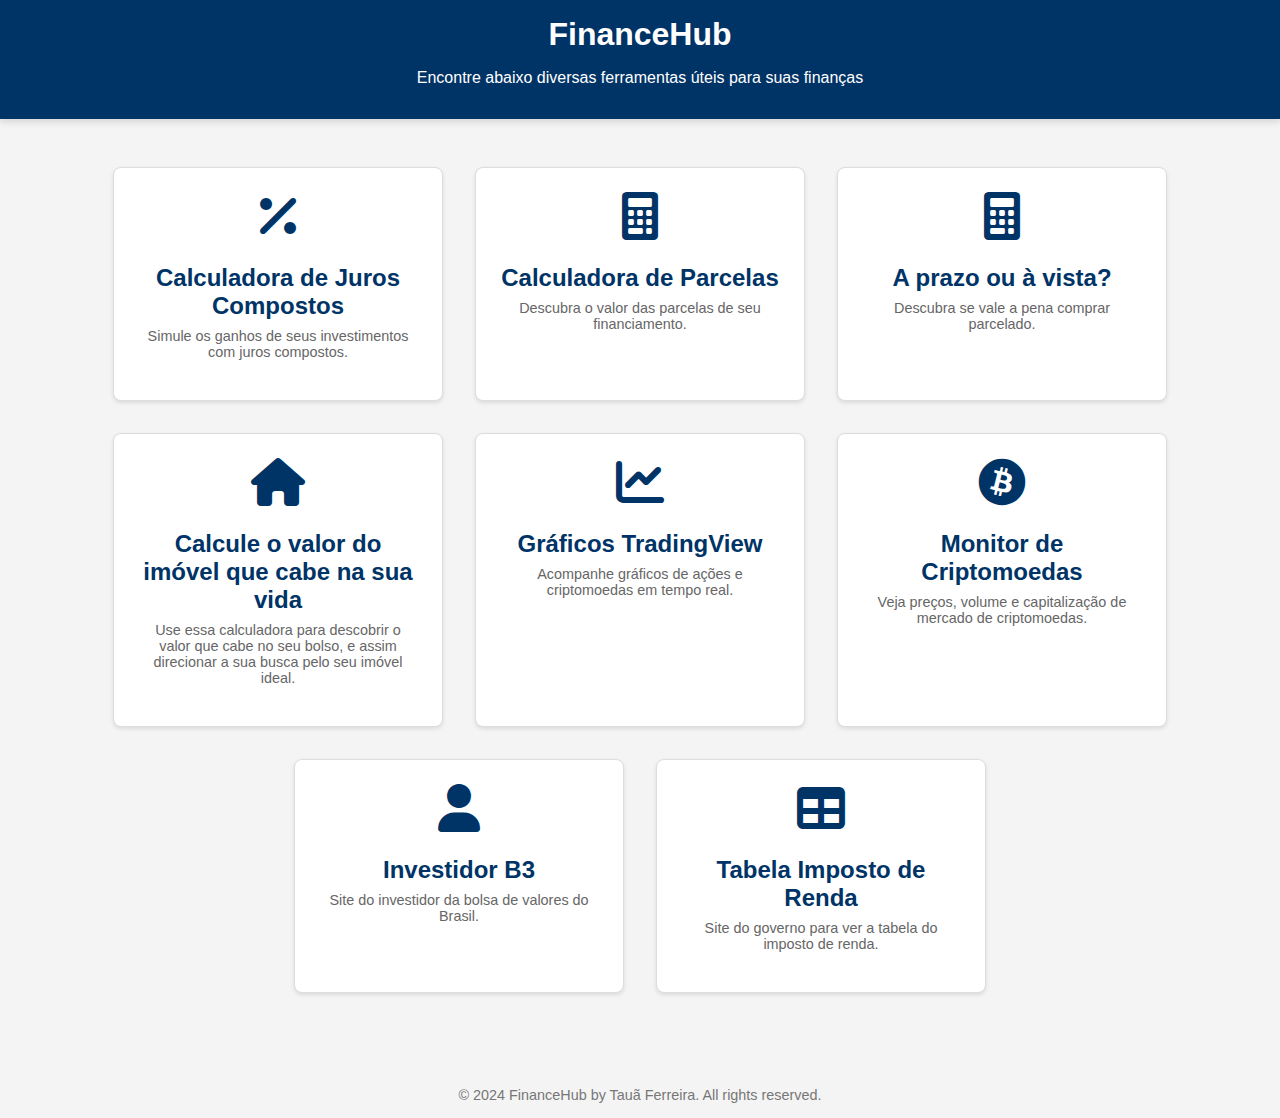
<file: index.html>
<!DOCTYPE html>
<html lang="pt-br">

<head>
  <meta charset="UTF-8">
  <meta name="viewport" content="width=device-width, initial-scale=1.0">
  <title>Ferramentas Financeiras</title>
  <link href="css/styles.css" rel="stylesheet">
  <link href="https://cdnjs.cloudflare.com/ajax/libs/font-awesome/6.0.0/css/all.min.css" rel="stylesheet">
</head>

<body>
  <header>
    <h1>FinanceHub</h1>
    <p>Encontre abaixo diversas ferramentas úteis para suas finanças</p>
  </header>

  <main>
    <div class="card" onclick="openModal('jurosModal')">
      <i class="fas fa-percentage icon"></i>
      <h2>Calculadora de Juros Compostos</h2>
      <p>Simule os ganhos de seus investimentos com juros compostos.</p>
    </div>

    <div class="card" onclick="openModal('parcelasModal')">
      <i class="fas fa-calculator icon"></i>
      <h2>Calculadora de Parcelas</h2>
      <p>Descubra o valor das parcelas de seu financiamento.</p>
    </div>

    <a href="https://qualvaleapena.com.br/resultado-vista-ou-prazo.php" target="_blank" class="card">
      <i class="fas fa-calculator icon"></i>
      <h2>A prazo ou à vista?</h2>
      <p>Descubra se vale a pena comprar parcelado.</p>
    </a>

    <a href="https://calculadora.vivareal.com.br/" target="_blank" class="card">
      <i class="fa-solid fa-house icon"></i>
      <h2>Calcule o valor do imóvel que cabe na sua vida</h2>
      <p>Use essa calculadora para descobrir o valor que cabe no seu bolso, e assim direcionar a sua busca pelo seu
        imóvel ideal.</p>
    </a>

    <a href="https://br.tradingview.com/symbols/BTCUSD/" target="_blank" class="card">
      <i class="fas fa-chart-line icon"></i>
      <h2>Gráficos TradingView</h2>
      <p>Acompanhe gráficos de ações e criptomoedas em tempo real.</p>
    </a>

    <a href="https://coinmarketcap.com" target="_blank" class="card">
      <i class="fa-brands fa-bitcoin icon"></i>
      <h2>Monitor de Criptomoedas</h2>
      <p>Veja preços, volume e capitalização de mercado de criptomoedas.</p>
    </a>

    <a href="https://www.investidor.b3.com.br/" target="_blank" class="card">
      <i class="fa-solid fa-user icon"></i>
      <h2>Investidor B3</h2>
      <p>Site do investidor da bolsa de valores do Brasil.</p>
    </a>

    <a href="https://www.gov.br/receitafederal/pt-br/assuntos/meu-imposto-de-renda/tabelas/2024" target="_blank"
      class="card">
      <i class="fa-solid fa-table icon"></i>
      <h2>Tabela Imposto de Renda</h2>
      <p>Site do governo para ver a tabela do imposto de renda.</p>
    </a>
  </main>

  <footer>
    <p>© 2024 FinanceHub by Tauã Ferreira. All rights reserved.</p>
  </footer>

  <!-- Incluir os modais -->
  <div id="modais"></div>
  <script>
    document.addEventListener("DOMContentLoaded", function () {
      // Lista de modais que queremos carregar (arquivos da pasta /modals)
      const modals = [
        'modal-juros.html',
        'modal-parcelas.html',
        'modal-a-vista-ou-prazo.html'
      ];

      // Carregar cada arquivo de modal
      modals.forEach(modal => {
        fetch(`modals/${modal}`)
          .then(response => response.text())
          .then(data => {
            document.getElementById('modais').innerHTML += data;
          })
          .catch(error => console.error('Erro ao carregar o modal:', error));
      });
    });

    window.addEventListener('click', function (event) {
      const modals = document.querySelectorAll('.modal');
      modals.forEach(modal => {
        // Se o clique for fora do conteúdo do modal, fechar o modal
        if (event.target === modal) {
          modal.style.display = "none";
        }
      });
    });
  </script>

  <script src="js/scripts.js"></script>
</body>

</html>
</file>
<file: css/styles.css>
body {
  font-family: Arial, sans-serif;
  background-color: #f4f4f4;
  margin: 0;
  padding: 0;
  display: flex;
  flex-direction: column;
  align-items: center;
}

header {
  background-color: #003366;
  color: white;
  width: 100%;
  padding: 1rem 0;
  text-align: center;
  box-shadow: 0 4px 6px rgba(0, 0, 0, 0.1);
}

h1 {
  margin: 0;
  font-size: 2rem;
}

main {
  display: flex;
  flex-wrap: wrap;
  justify-content: center;
  margin: 2rem auto;
  max-width: 1200px;
}

.card {
  background-color: white;
  border: 1px solid #ddd;
  border-radius: 8px;
  box-shadow: 0 2px 4px rgba(0, 0, 0, 0.1);
  margin: 1rem;
  padding: 1.5rem;
  width: 280px;
  text-align: center;
  transition: transform 0.2s, box-shadow 0.2s;
  text-decoration: none;
  color: inherit;
  cursor: pointer;
}

.card:hover {
  transform: scale(1.05);
  box-shadow: 0 6px 12px rgba(0, 0, 0, 0.2);
  background-color: #e6f0ff;
}

.card h2 {
  font-size: 1.5rem;
  margin: 0.5rem 0;
  color: #003366;
}

.card p {
  color: #666;
  margin: 0.5rem 0 1rem;
  font-size: 0.9rem;
}

.card .icon {
  font-size: 3rem;
  margin-bottom: 1rem;
  color: #003366;
}

footer {
  margin-top: 2rem;
  color: #777;
  text-align: center;
  font-size: 0.9rem;
}

/* Estilo para o modal */
.modal {
  display: none;
  position: fixed;
  top: 0;
  left: 0;
  width: 100%;
  height: 100%;
  background-color: rgba(0, 0, 0, 0.5);
  justify-content: center;
  align-items: center;
}

.modal-content {
  background-color: white;
  padding: 2rem;
  border-radius: 10px;
  width: 90%;
  max-width: 500px;
  text-align: center;
  position: relative;
}

.modal-content h2 {
  margin-bottom: 1rem;
}

.modal-content button {
  margin-top: 1rem;
  padding: 0.5rem 1rem;
  background-color: #003366;
  color: white;
  border: none;
  border-radius: 5px;
  cursor: pointer;
}

.modal-content button:hover {
  background-color: #00509e;
}
/* Botão de Fechar (X) */
.close-btn {
  position: absolute;
  top: 10px;
  right: 20px;
  font-size: 30px;
  font-weight: bold;
  color: #aaa;
  cursor: pointer;
}

.close-btn:hover,
.close-btn:focus {
  color: black;
  text-decoration: none;
}
</file>
